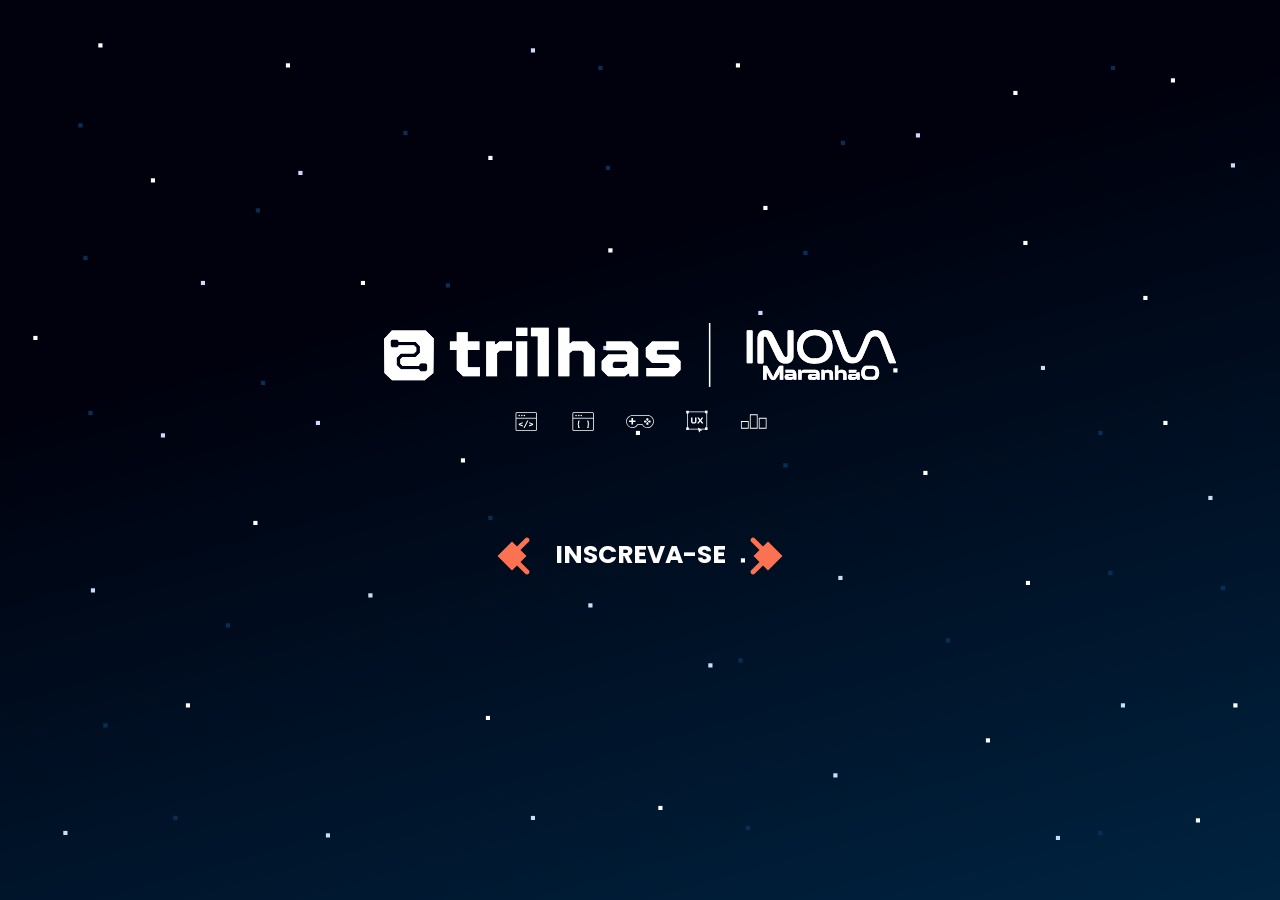
<file: Desafio Trilhas 2 - Tiago Cardoso e Laina Barros/Desafio 2 - Trilhas/Index.html>
<!DOCTYPE html>
<html lang="pt-br">
<head>
    <meta charset="UTF-8">
    <meta name="viewport" content="width=device-width, initial-scale=1.0">
    <link rel="stylesheet" type="text/css" href="index.css" />
    <link rel="icon" type="image/svg" href="Imagens/Trilhas icon.svg">
    <title>Projeto Trilhas</title>
</head>
<body>

    <section class="shalala">
        <img id="logo" src="Imagens/Logo.svg" alt="Logo do projeto trilhas junto com a inova maranhão">
        <img id="icones" src="Imagens/Illustration icons.svg" alt="Ilustração de ícones das Trilhas">
    </section>
 
    <div class="setas">
        <img class="seta-e">
        <a href="registro.html">INSCREVA-SE</a>
        <img class="seta-d">
    </div>
    
</body>

</html>
</file>
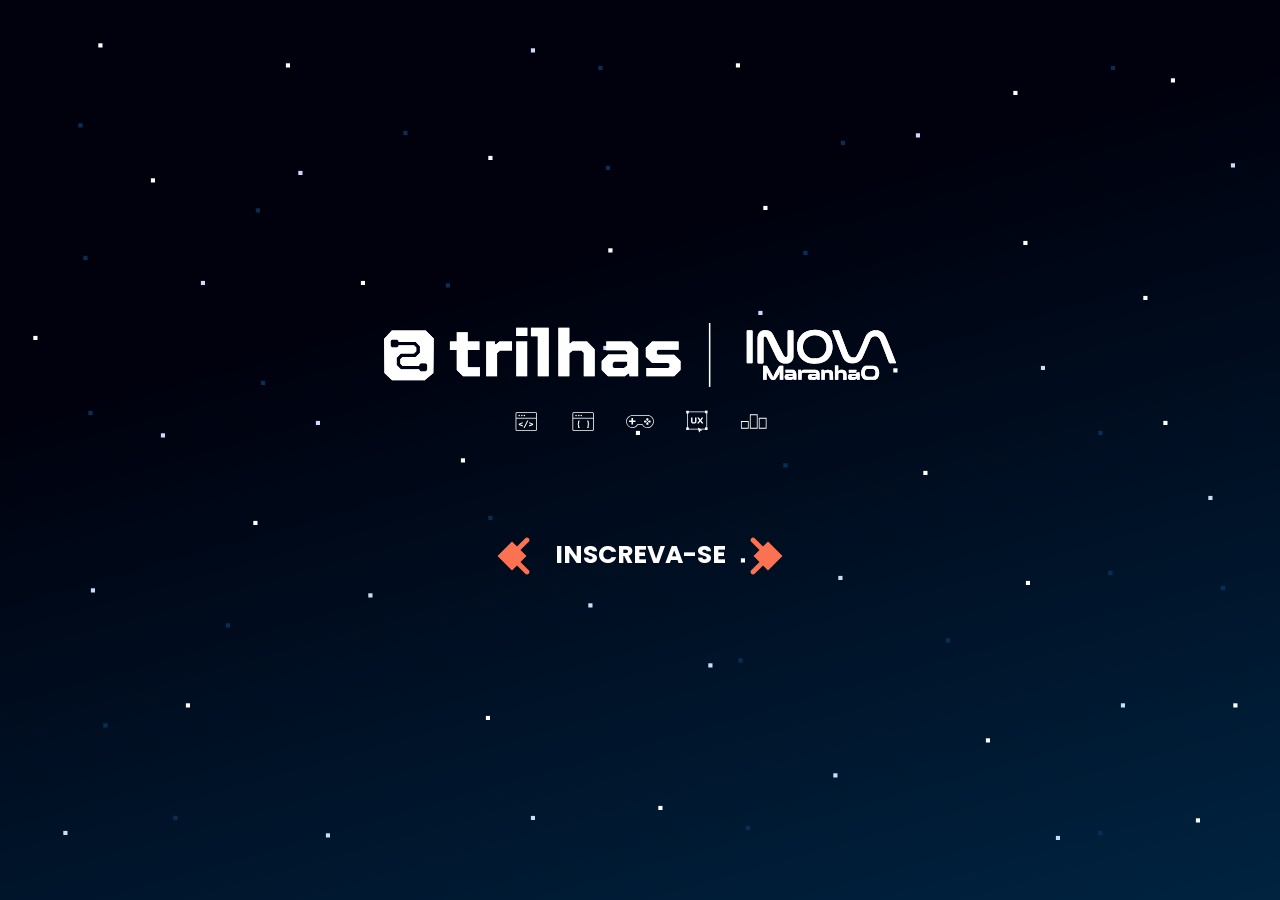
<file: Desafio Trilhas 3 - Tiago Cardoso e Laina Barros/Desafio 2 - Trilhas - Etapa 3/Index.html>
<!DOCTYPE html>
<html lang="pt-br">
<head>
    <meta charset="UTF-8">
    <meta name="viewport" content="width=device-width, initial-scale=1.0">
    <link rel="stylesheet" type="text/css" href="index.css" />
    <link rel="icon" type="image/svg" href="Imagens/Trilhas icon.svg">
    <title>Projeto Trilhas</title>
</head>
<body>

    <section class="shalala">
        <img id="logo" src="Imagens/Logo.svg" alt="Logo do projeto trilhas junto com a inova maranhão">
        <img id="icones" src="Imagens/Illustration icons.svg" alt="Ilustração de ícones das Trilhas">
    </section>
 
    <div class="setas">
        <img class="seta-e">
        <a href="login.html">INSCREVA-SE</a>
        <img class="seta-d">
    </div>
    
</body>

</html>
</file>
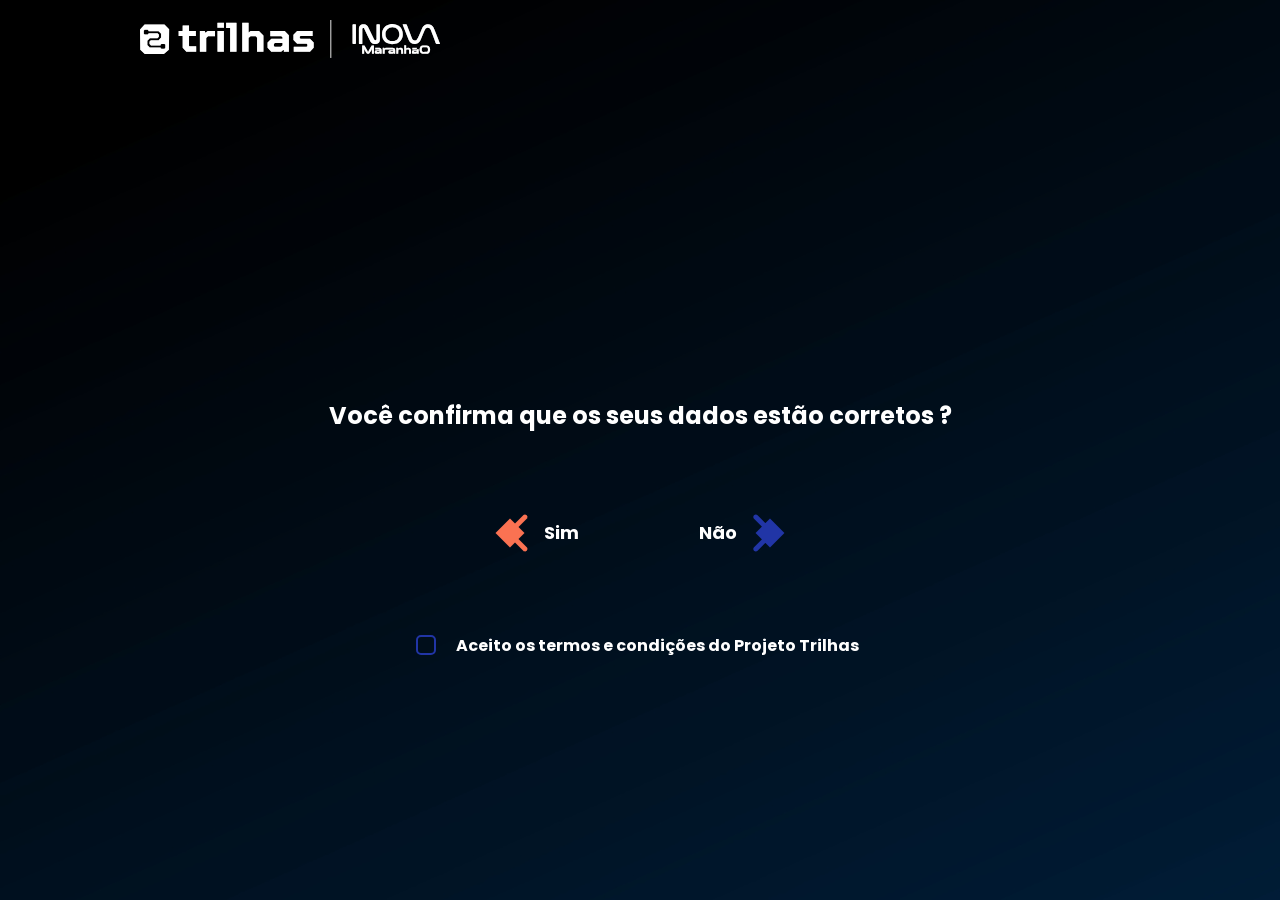
<file: Desafio Trilhas 2 - Tiago Cardoso e Laina Barros/Desafio 2 - Trilhas/confirmacao.html>
<!DOCTYPE html>
<html lang="en">
<head>
    <meta charset="UTF-8">
    <meta http-equiv="X-UA-Compatible" content="IE=edge">
    <meta name="viewport" content="width=device-width, initial-scale=1.0">
    <link rel="stylesheet" href="confirmacao.css">
    <link rel="icon" type="image/svg" href="Imagens/Trilhas icon.svg">
    <title>Confirmação</title>
</head>


<body>
    <header>
        <div class="interface">
            <section class="logo">
                <img src="Imagens/Logo.svg" alt="Logo do Trilhas azul e laranja">
            </section>
        </div>
    </header>

    <section class="conteudo">
        <div id="tittle">
            <h1>Você confirma que os seus dados estão corretos ?</h1>
        </div>

        <div class="botoes">
            <button class="botao-esquerda">
                <img src="Imagens/Flecha Esquerda.png" alt="seta para esquerda laranja">
                <a href="Final.html">Sim</a>
            </button>
            <button class="botao-direita">
                <a href="dadosespecificos.html">Não</a>
                <img src="Imagens/s-azul-direita.svg" alt="seta para direita azul">
            </button>
        </div>

        <div class="aceito">
            <label class="checkbox-label">
                <input type="checkbox">
                <span class="checkbox-custom"></span>
                Aceito os termos e condições do Projeto Trilhas
            </label>
        </div>
    </section>
  
</body>

</html>
</file>
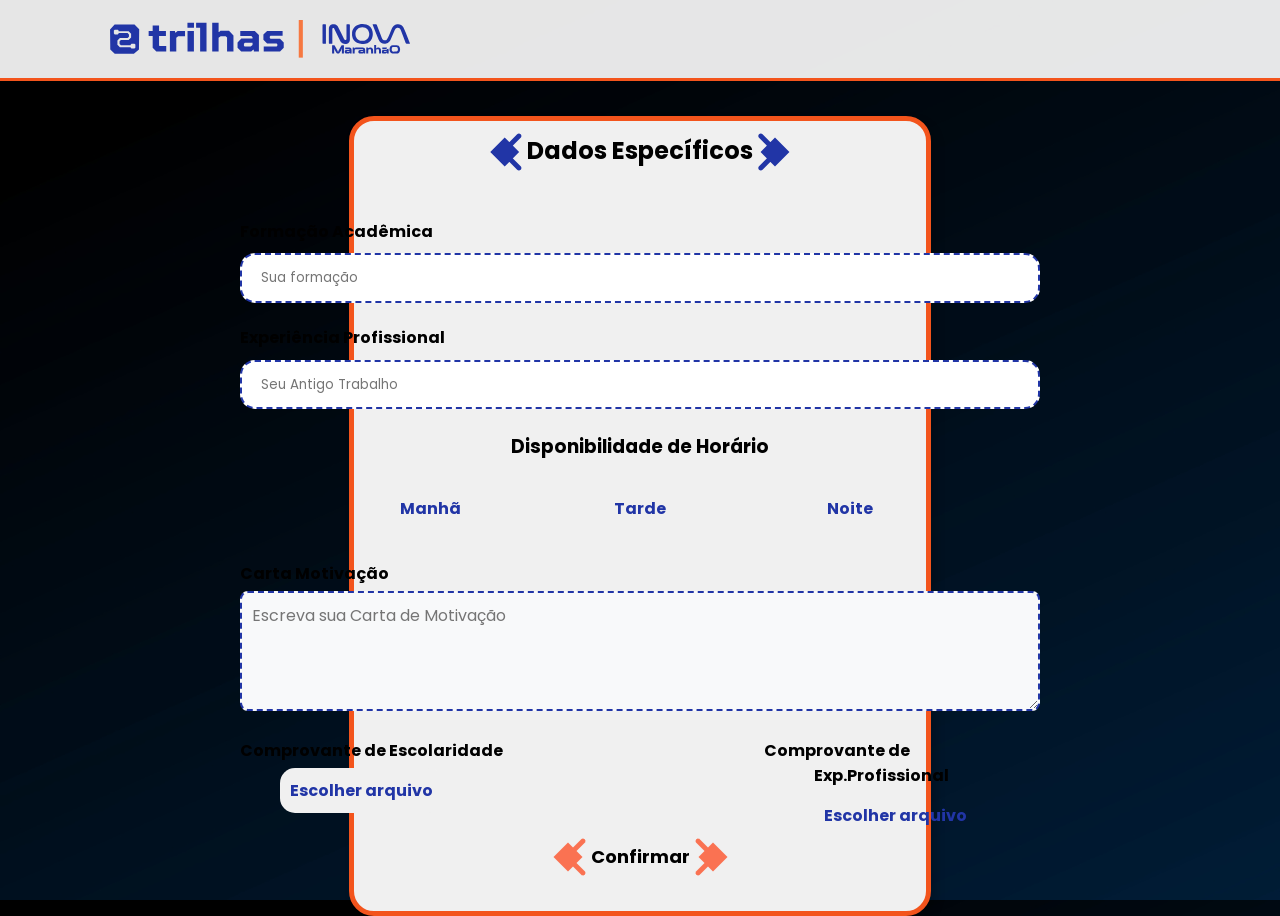
<file: Desafio Trilhas 2 - Tiago Cardoso e Laina Barros/Desafio 2 - Trilhas/dadosespecificos.html>
<!DOCTYPE html>
<html lang="pt-br">
<head>
    <meta charset="UTF-8">
    <meta name="viewport" content="width=device-width, initial-scale=1.0">
    <link rel="stylesheet" type="text/css" href="dadosespecificos.css" />
    <link rel="icon" type="image/svg" href="Imagens/Trilhas icon.svg">
    <title>Registro de Usuário - Trilhas - Dados Específicos</title>
</head>
<body>

    <header>
        <div class="interface">
            <section class="logo">
                <img src="Imagens/Logo%20-%20header.svg" alt="Logo do Trilhas azul e laranja">
            </section>
        </div>
    </header>

    <div class="container">
        <div class="form">

            <div class="form-tittle">
                <img class="s-azul-es">
                <h2>Dados Específicos</h2>
                <img class="s-azul-di">
            </div>
            

                <div class="input-group">
                    <div class="input-box-fa">
                        <label for="formacaoacademica">Formação Acadêmica</label>
                        <input id="formacaoacademica" type="text" name="formacaocademica" placeholder="Sua formação" required>
                    </div>

                    <div class="input-group-ex">
                        <label for="experienciaprofissional">Experiência Profissional</label>
                        <input id="experienciaprofissional" type="text" name="expprofissional" placeholder="Seu Antigo Trabalho" required>
                    </div>
                    

                    <div class="input-group-DH">
                        <h3>Disponibilidade de Horário</h3>
                        <div class="marques">
                            <label class="checkbox-block" for="manha">
                                <input id="manha" type="checkbox" name="disponibilidade[]" value="manha">
                                <span>Manhã</span>
                            </label>
                    
                            <label class="checkbox-block" for="tarde">
                                <input id="tarde" type="checkbox" name="disponibilidade[]" value="tarde">
                                <span>Tarde</span>
                            </label>
                    
                            <label class="checkbox-block" for="noite">
                                <input id="noite" type="checkbox" name="disponibilidade[]" value="noite">
                                <span>Noite</span>
                            </label>
                        </div>
                    </div>

                    <div class="input-group-CM">
                        <label id="CM" for="cartamotivacao">Carta Motivação</label>
                        <textarea id="cartamotivacao" type="text" name="cartamotivacao" placeholder="Escreva sua Carta de Motivação" rows="5"></textarea>
                    </div>

                <section class="uploads">
                    <div class="input-group-CE">
                        <label for="comprovantedeescolaridade">Comprovante de Escolaridade</label>
                        <label class="custom-file-upload-CE">
                            <input id="comprovantedeescolaridade" type="file" name="diploma" accept=".pdf" required>
                            Escolher arquivo
                        </label>
                    </div>
                    
                    <div class="input-group-CEP">
                        <label id="CEP" for="carteiradetrabalho">Comprovante de Exp.Profissional</label>
                        <label class="custom-file-upload-CEP">
                            <input class="carteiradetrabalho" type="file" name="emprego" accept=".pdf" required>
                            Escolher arquivo
                        </label>
                    </div>
                </section>
                    

                <div class="setas">
                    <img class="seta-e">
                    <a href="confirmacao.html">Confirmar</a>
                    <img class="seta-d">
                </div>
            </form>
        </div> 
    </div>
</body>
</html>
</file>
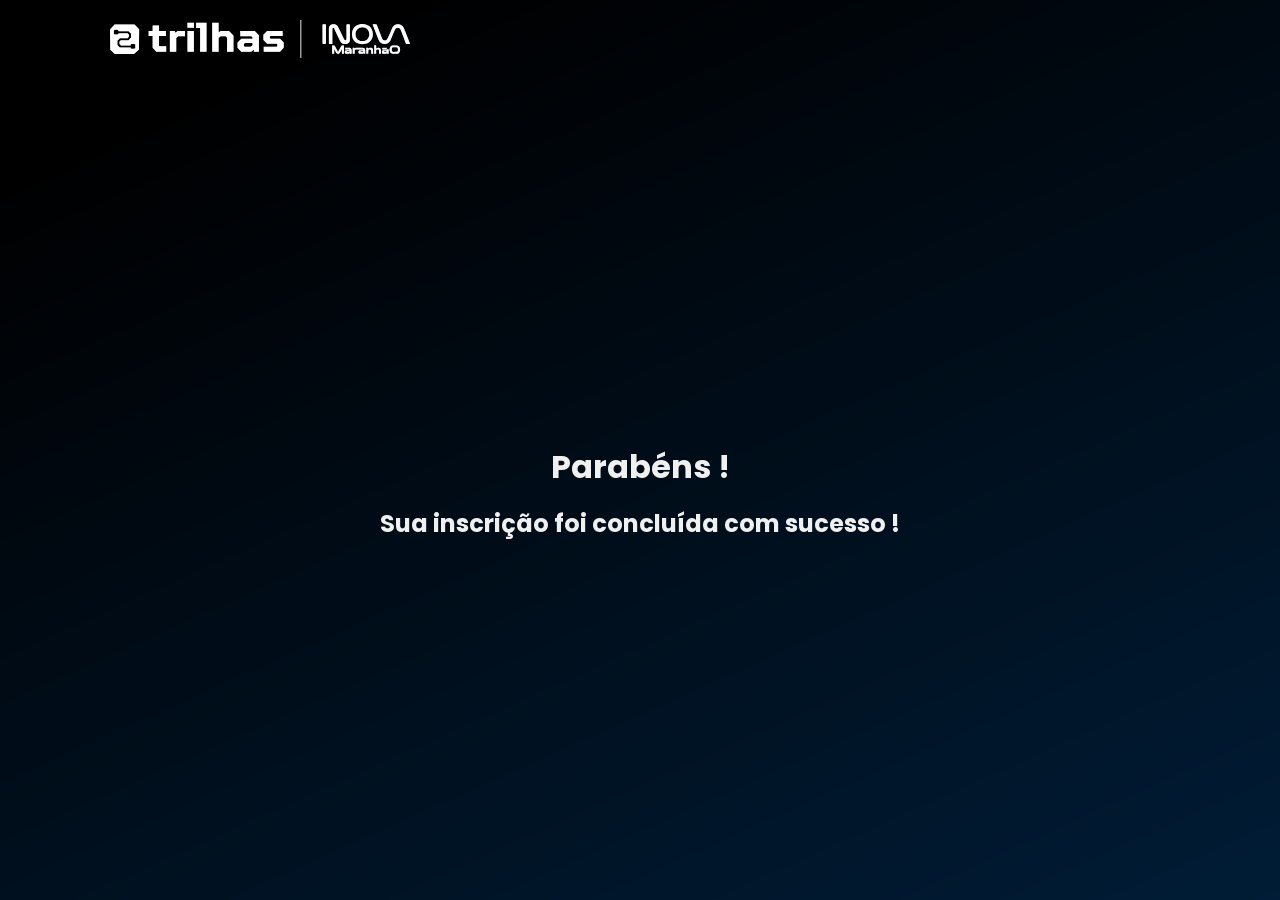
<file: Desafio Trilhas 2 - Tiago Cardoso e Laina Barros/Desafio 2 - Trilhas/final.html>
<!DOCTYPE html>
<html lang="pt-br">
<head>
    <meta charset="UTF-8">
    <meta name="viewport" content="width=device-width, initial-scale=1.0">
    <link rel="stylesheet" type="text/css" href="final.css" />
    <link rel="icon" type="image/svg" href="Imagens/Trilhas icon.svg">
    <title>Parabéns</title>
</head>

<body>
  <header>
    <div class="interface">
        <section class="logo">
            <img src="Imagens/Logo.svg" alt="Logo do Trilhas azul e laranja">
        </section>
    </div>
  </header>

  <div class="tittle">
    <h1>Parabéns !</h1>
    <h2>Sua inscrição foi concluída com sucesso !</h2>
  </div>

</body>
</html>
</file>
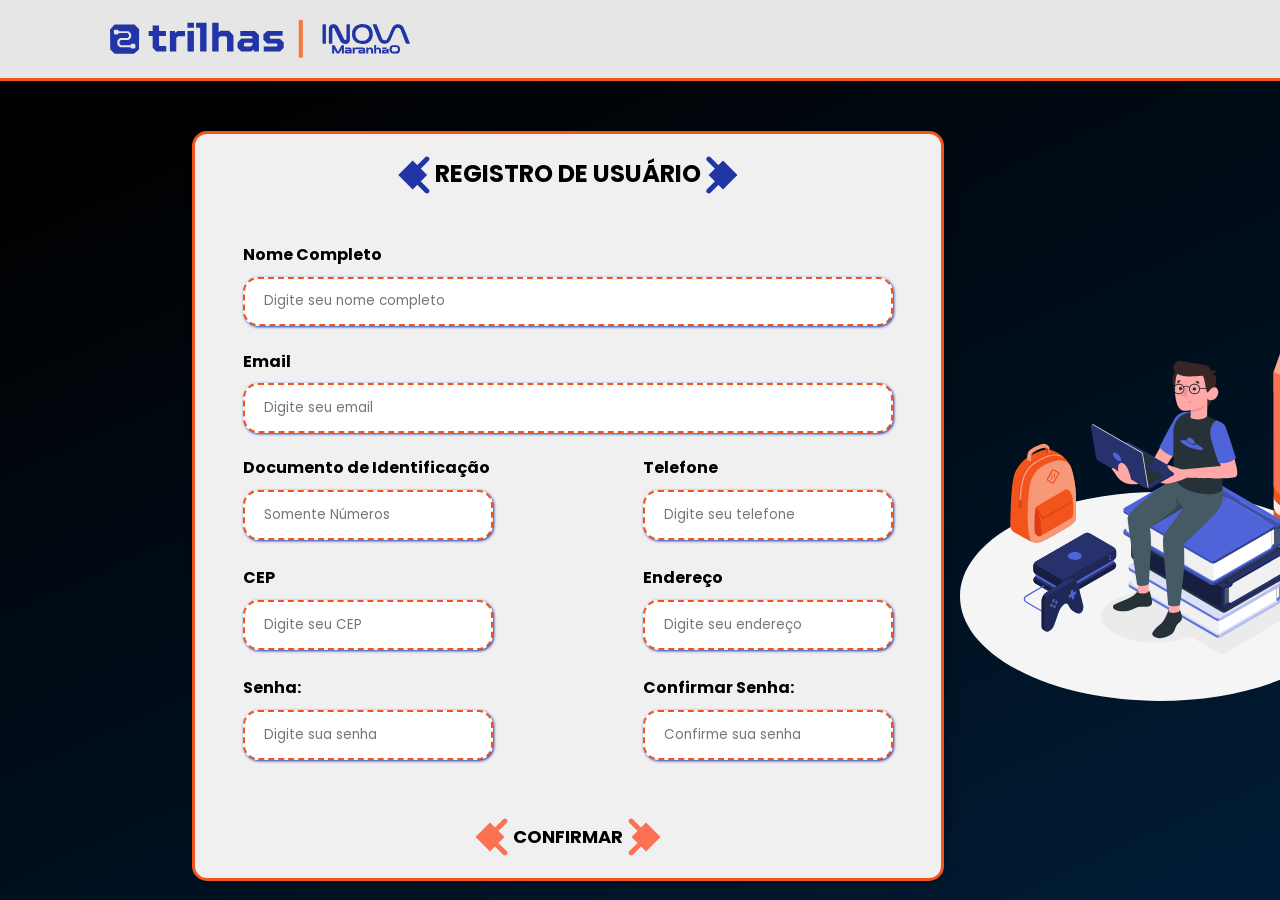
<file: Desafio Trilhas 2 - Tiago Cardoso e Laina Barros/Desafio 2 - Trilhas/registro.html>
<!DOCTYPE html>
<html lang="pt-br">

<head>
    <meta charset="UTF-8">
    <meta http-equiv="X-UA-Compatible" content="IE=edge">
    <meta name="viewport" content="width=device-width, initial-scale=1.0">
    <link rel="stylesheet" href='registro.css'>
    <link rel="icon" type="image/svg" href="Imagens/Trilhas icon.svg">
    <title>Registro Básico - Trilhas</title>
</head>



<body>
    <header>
        <div class="interface">
            <section class="logo">
                <img src="Imagens/Logo%20-%20header.svg" alt="Logo do Trilhas azul e laranja">
            </section>
        </div>
    </header>

    <div class="container">
        <div class="form-image">
            <img src="Imagens/Boneco.svg" alt="Boneco de trilha">
        </div>
        <div class="form">

            <form action="#">
                <div class="form-tittle">
                    <img class="s-azul-es">
                    <h2>REGISTRO DE USUÁRIO</h2>
                    <img class="s-azul-di">
                </div>
                
        
        <div class="input-group">

            <div class="input-box">
                <label for="nomecompleto">Nome Completo</label>
                <input id="nomecompleto" type="text" name="nomecompleto" placeholder="Digite seu nome completo" required>
            </div>
            
            <div class="input-box">
                <label for="email">Email</label>
                <input id="email" type="email" name="email" placeholder="Digite seu email" required>
            </div>

        <section class="idctt">
            <div class="input-box-sec">
                <label for="documentodeidentificacao">Documento de Identificação</label>
                <input id="documentodeidentificacao" type="number" name="documento" placeholder="Somente Números" required>
            </div>

            <div class="input-box-sec">
                <label for="telefone">Telefone</label>
                <input id="telefone" type="number" name="telefone" placeholder="Digite seu telefone" required>
            </div>
        </section>


        <section class="cidade">
            <div class="input-box-tec">
                <label for="Cep">CEP</label>
                <input id="cep" type="number" name="cep" placeholder="Digite seu CEP" required>
            </div>

            <div class="input-box-tec">
                <label for="endereco">Endereço</label>
                <input id="endereco" type="text" name="endereco" placeholder="Digite seu endereço" required>
            </div>
        </section>


        <section class="password">
            <div class="input-box-qua">
                <label for="senha">Senha:</label>
                <input id="senha" type="password" name="senha" placeholder="Digite sua senha" required>
            </div>

            <div class="input-box-qua">
                <label for="confirmar-senha">Confirmar Senha:</label>
                <input id="confirmar-senha" type="password" name="confirmar-senha" placeholder="Confirme sua senha" required>
            </div>
        </section>

        </div>

        <div class="setas">
            <img class="seta-e">
            <a href="registrodetrilha.html" aria-required="true">CONFIRMAR</a>
            <img class="seta-d">
        </div>

            </form>
        </div>
    </div>
</body>
</html>
</file>
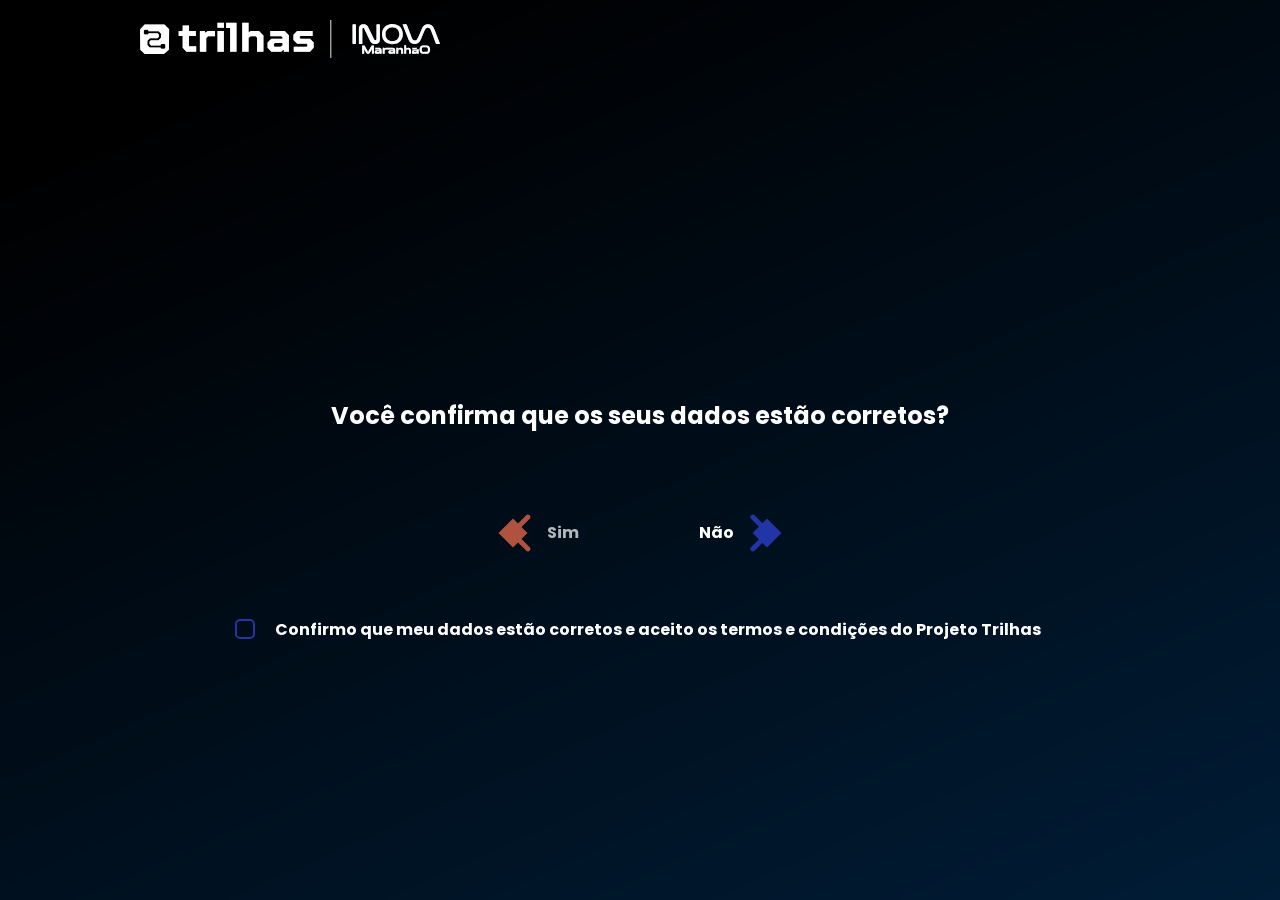
<file: Desafio Trilhas 3 - Tiago Cardoso e Laina Barros/Desafio 2 - Trilhas - Etapa 3/confirmacao.html>
<!DOCTYPE html>
<html lang="en">
<head>
    <meta charset="UTF-8">
    <meta http-equiv="X-UA-Compatible" content="IE=edge">
    <meta name="viewport" content="width=device-width, initial-scale=1.0">
    <link rel="stylesheet" href="confirmacao.css">
    <link rel="icon" type="image/svg" href="Imagens/Trilhas icon.svg">
    <title>Confirmação</title>
</head>

<body>
<header>
    <div class="interface">
        <section class="logo">
            <img src="Imagens/Logo.svg" alt="Logo do Trilhas azul e laranja">
        </section>
    </div>
</header>

<section class="conteudo">
    <div id="tittle">
        <h1>Você confirma que os seus dados estão corretos?</h1>
    </div>

    <div class="botoesALL">

        <div class="botoes">
            <button class="botao-esquerda" id="botaoSim" disabled>
                <img src="Imagens/Flecha Esquerda.png" alt="seta para esquerda laranja">
                Sim
            </button>
            <button class="botao-direita" id="botaoNao">
                Não
                <img src="Imagens/s-azul-direita.svg" alt="seta para direita azul">
            </button>
        </div>

        <div class="aceito">
            <label class="checkbox-label">
                <input type="checkbox" id="termosCheckbox">
                <span class="checkbox-custom"></span>
                Confirmo que meu dados estão corretos e aceito os termos e condições do Projeto Trilhas
            </label>
        </div>

</section>

<script src="confirmacao.js"></script>
</body>
</html>
</file>
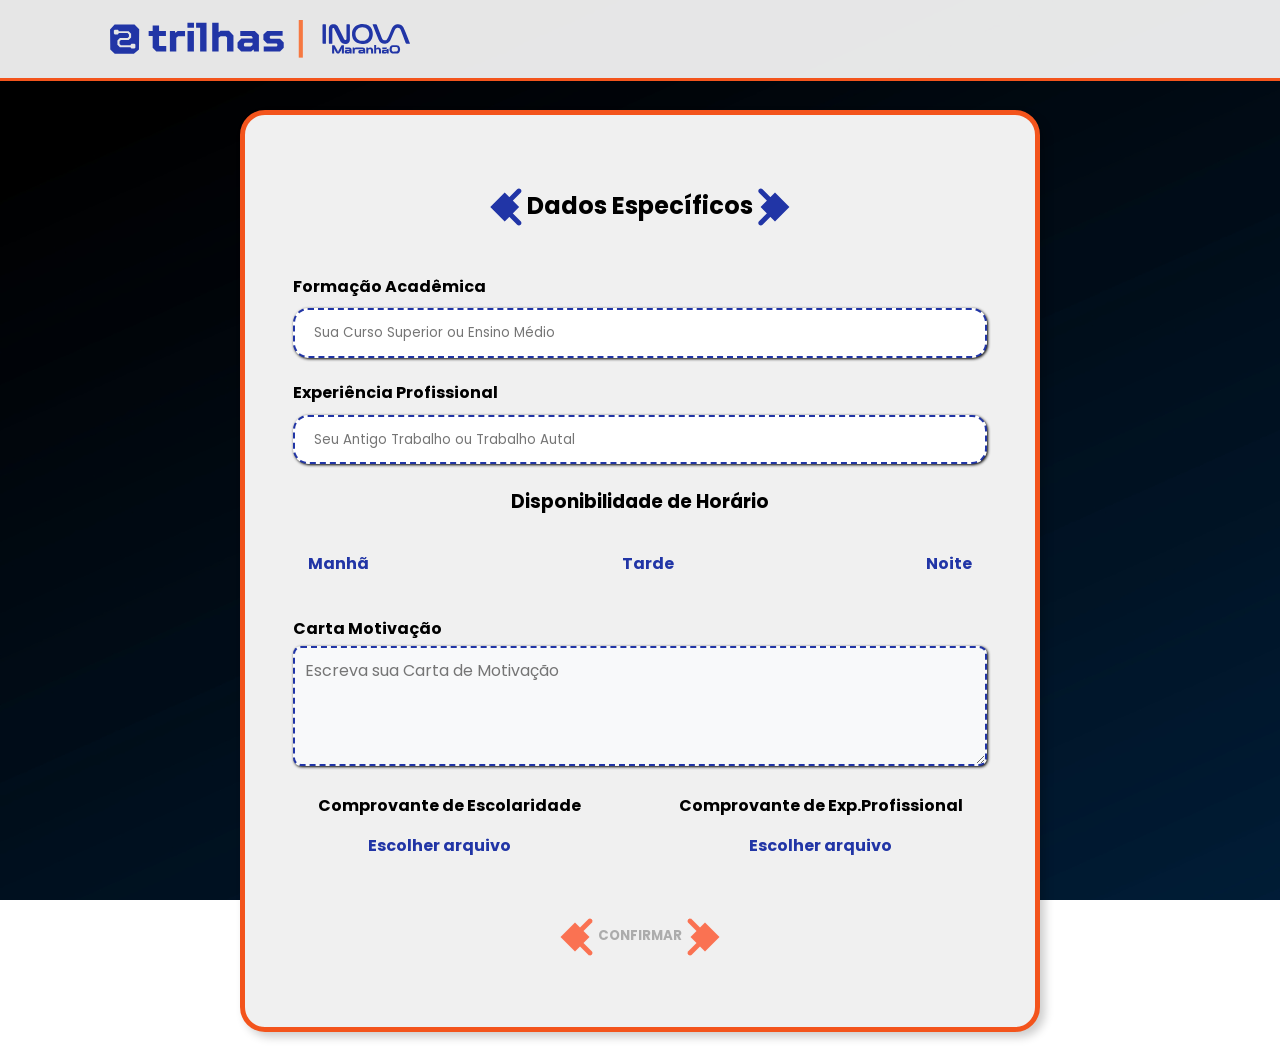
<file: Desafio Trilhas 3 - Tiago Cardoso e Laina Barros/Desafio 2 - Trilhas - Etapa 3/dadosespecificos.html>
<!DOCTYPE html>
<html lang="pt-br">
<head>
    <meta charset="UTF-8">
    <meta name="viewport" content="width=device-width, initial-scale=1.0">
    <link rel="stylesheet" type="text/css" href="dadosespecificos.css" />
    <link rel="icon" type="image/svg" href="Imagens/Trilhas icon.svg">
    <title>Registro de Usuário - Trilhas - Dados Específicos</title>
</head>
<body>

<header>
    <div class="interface">
        <section class="logo">
            <img src="Imagens/Logo%20-%20header.svg" alt="Logo do Trilhas azul e laranja">
        </section>
    </div>
</header>

<div class="container">
    <div class="form">

        <div class="form-tittle">
            <img class="s-azul-es">
            <h2>Dados Específicos</h2>
            <img class="s-azul-di">
        </div>

        <div class="input-group">
            <div class="input-box-fa">
                <label for="formacaoacademica">Formação Acadêmica</label>
                <input id="formacaoacademica" type="text" name="formacaocademica" placeholder="Sua Curso Superior ou Ensino Médio" required>
            </div>

            <div class="input-group-ex">
                <label for="experienciaprofissional">Experiência Profissional</label>
                <input id="experienciaprofissional" type="text" name="expprofissional" placeholder="Seu Antigo Trabalho ou Trabalho Autal" required>
            </div>

            <div class="input-group-DH">
                <h3>Disponibilidade de Horário</h3>
                <div class="marques">
                    <label class="checkbox-block" for="manha">
                        <input id="manha" type="checkbox" name="disponibilidade[]" value="manha">
                        <span>Manhã</span>
                    </label>

                    <label class="checkbox-block" for="tarde">
                        <input id="tarde" type="checkbox" name="disponibilidade[]" value="tarde">
                        <span>Tarde</span>
                    </label>

                    <label class="checkbox-block" for="noite">
                        <input id="noite" type="checkbox" name="disponibilidade[]" value="noite">
                        <span>Noite</span>
                    </label>
                </div>
            </div>

            <div class="input-group-CM">
                <label id="CM" for="cartamotivacao">Carta Motivação</label>
                <textarea id="cartamotivacao" type="text" name="cartamotivacao" placeholder="Escreva sua Carta de Motivação" rows="5"></textarea>
            </div>

            <section class="uploads">
                <div class="input-group-CE">
                    <label for="comprovantedeescolaridade">Comprovante de Escolaridade</label>
                    <label class="custom-file-upload-CE">
                        <input id="comprovantedeescolaridade" type="file" name="diploma" accept=".pdf" required>
                        <span id="comprovanteEscolaridade">Escolher arquivo</span>
                    </label>
                </div>

                <div class="input-group-CEP">
                    <label id="CEP" for="carteiradetrabalho">Comprovante de Exp.Profissional</label>
                    <label class="custom-file-upload-CEP">
                        <input id="carteiradetrabalho" type="file" name="emprego" accept=".pdf" required>
                        <span id="carteiraTrabalho">Escolher arquivo</span>
                    </label>
                </div>
            </section>

            <div class="setas">
                <img class="seta-e">
                <!-- Alterado para botão -->
                <button type="button" id="confirmButton" disabled onclick="redirecionarPagina()">CONFIRMAR</button>
                <img class="seta-d">
            </div>
        </div>
    </div>
</div>

<script src="dadosespecificos.js"></script>
</body>
</html>
</file>
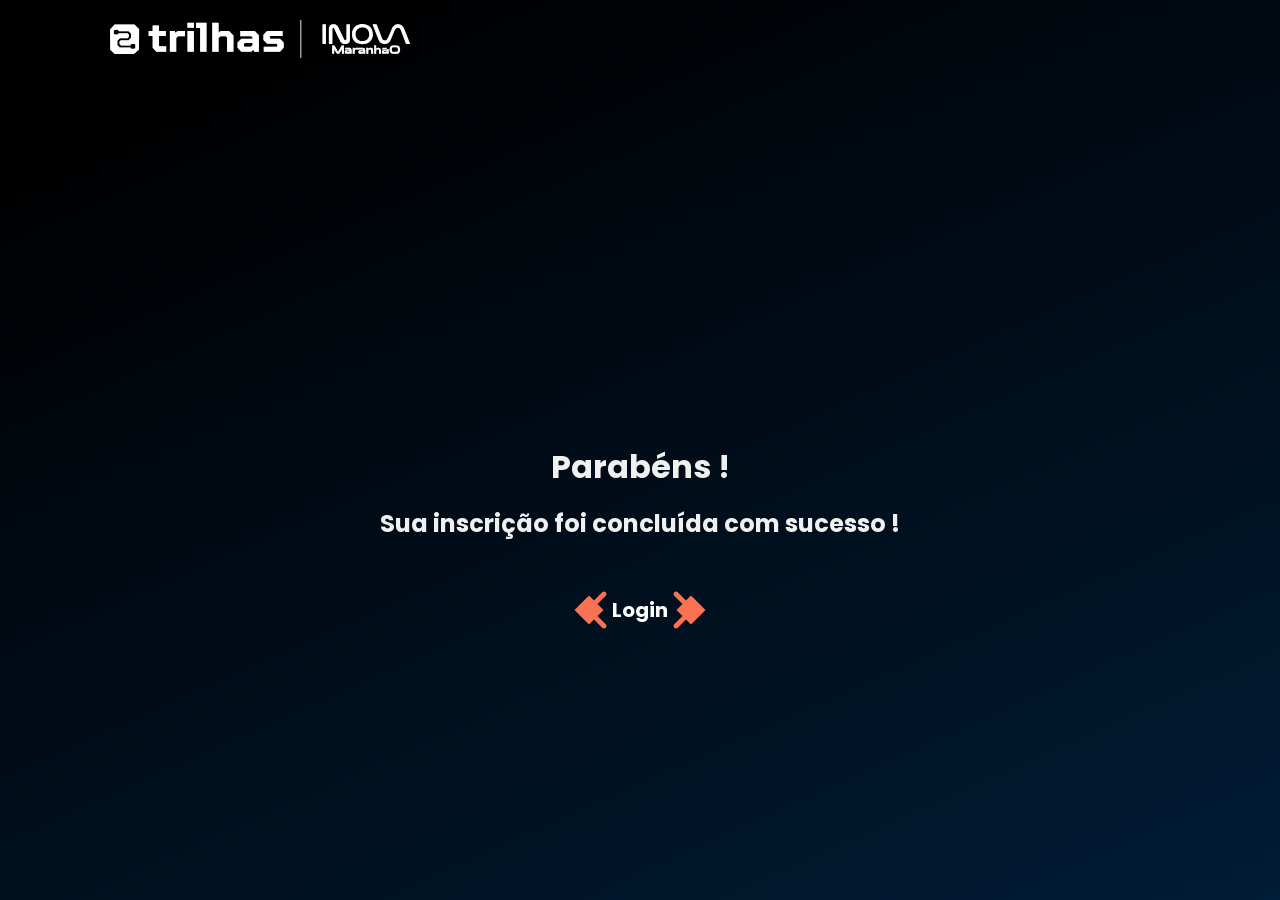
<file: Desafio Trilhas 3 - Tiago Cardoso e Laina Barros/Desafio 2 - Trilhas - Etapa 3/final.html>
<!DOCTYPE html>
<html lang="pt-br">
<head>
    <meta charset="UTF-8">
    <meta name="viewport" content="width=device-width, initial-scale=1.0">
    <link rel="stylesheet" type="text/css" href="final.css" />
    <link rel="icon" type="image/svg" href="Imagens/Trilhas icon.svg">
    <title>Parabéns</title>
</head>

<body>
    <header>
        <div class="interface">
            <section class="logo">
                <img src="Imagens/Logo.svg" alt="Logo do Trilhas azul e laranja">
            </section>
        </div>
    </header>

    <div class="tittle">
        <h1>Parabéns !</h1>
        <h2>Sua inscrição foi concluída com sucesso !</h2>
    </div>

    <div class="setas">
        <img class="seta-e">
        <a href="login.html">Login</a>
        <img class="seta-d">
    </div>

</body>
</html>
</file>
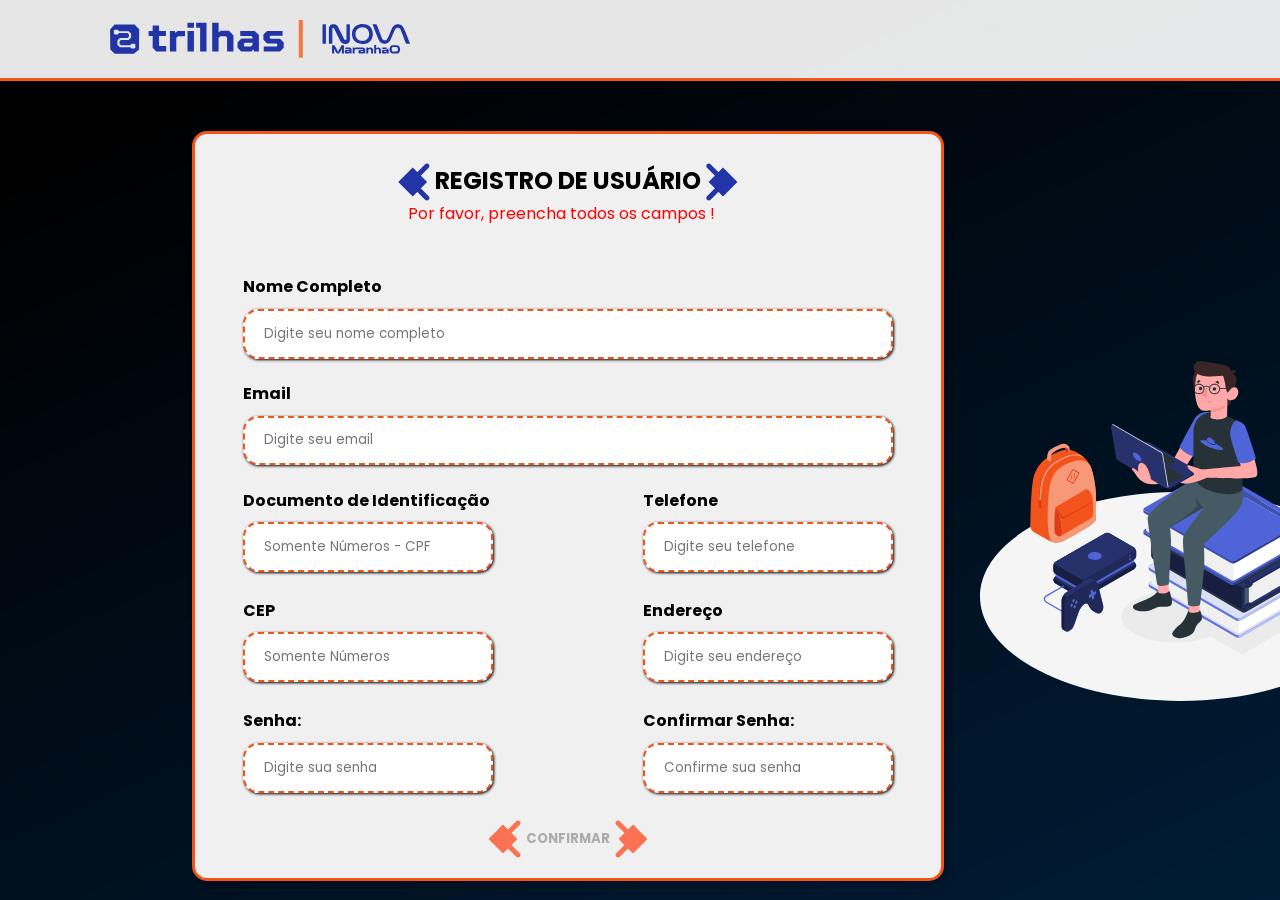
<file: Desafio Trilhas 3 - Tiago Cardoso e Laina Barros/Desafio 2 - Trilhas - Etapa 3/registro.html>
<!DOCTYPE html>
<html lang="pt-br">

<head>
    <meta charset="UTF-8">
    <meta http-equiv="X-UA-Compatible" content="IE=edge">
    <meta name="viewport" content="width=device-width, initial-scale=1.0">
    <link rel="stylesheet" href="registro.css">
    <link rel="icon" type="image/svg" href="Imagens/Trilhas icon.svg">
    <title>Registro Básico - Trilhas</title>
</head>

<body>
<header>
    <div class="interface">
        <section class="logo">
            <img src="Imagens/Logo%20-%20header.svg" alt="Logo do Trilhas azul e laranja">
        </section>
    </div>
</header>

<div class="container">
    <div class="form-image">
        <img src="Imagens/Boneco.svg" alt="Boneco de trilha">
    </div>
    <div class="form">
        <form id="registroForm">

            <div class="form-tittle">
                <img class="s-azul-es">
                <h2>REGISTRO DE USUÁRIO</h2>
                <img class="s-azul-di">
            </div>

            <div id="formError" style="color: red; display: none; margin-top: 10px;">
                Por favor, preencha todos os campos !
            </div>

            <div class="input-group">
                <div class="input-box">
                    <label for="nomecompleto">Nome Completo</label>
                    <input id="nomecompleto" type="text" name="nomecompleto" placeholder="Digite seu nome completo" required>
                    <small id="nomeError" style="color: red; display: none;">O nome não pode conter números!</small>
                </div>

                <div class="input-box">
                    <label for="email">Email</label>
                    <input id="email" type="email" name="email" placeholder="Digite seu email" required>
                    <small id="emailError" style="color: red; display: none;">Por favor, insira um email válido!</small>

                </div>

                <section class="idctt">
                    <div class="input-box-sec">
                        <label for="documentodeidentificacao">Documento de Identificação</label>
                        <input id="documentodeidentificacao" type="number" name="documento" placeholder="Somente Números - CPF" required>
                    </div>

                    <div class="input-box-sec">
                        <label for="telefone">Telefone</label>
                        <input id="telefone" type="number" name="telefone" placeholder="Digite seu telefone" required>
                    </div>
                </section>

                <section class="cidade">
                    <div class="input-box-tec">
                        <label for="Cep">CEP</label>
                        <input id="cep" type="number" name="cep" placeholder="Somente Números" required>
                    </div>

                    <div class="input-box-tec">
                        <label for="endereco">Endereço</label>
                        <input id="endereco" type="text" name="endereco" placeholder="Digite seu endereço" required>
                    </div>
                </section>

                <section class="password">
                    <div class="input-box-qua">
                        <label for="senha">Senha:</label>
                        <input id="senha" type="password" name="senha" placeholder="Digite sua senha" required>
                    </div>

                    <div class="input-box-qua">
                        <label for="confirmar-senha">Confirmar Senha:</label>
                        <input id="confirmar-senha" type="password" name="confirmar-senha" placeholder="Confirme sua senha" required>
                    </div>
                </section>
            </div>

            <div class="setas">
                <img class="seta-e">
                <button type="button" id="confirmButton" disabled onclick="redirecionarPagina()">CONFIRMAR</button>
                <img class="seta-d">
            </div>

        </form>
    </div>
</div>

<script src="registro.js"></script>
</body>

</html>
</file>
<file: Desafio Trilhas 2 - Tiago Cardoso e Laina Barros/Desafio 2 - Trilhas/index.css>
@import url('https://fonts.googleapis.com/css2?family=Poppins:ital,wght@0,100;0,200;0,300;0,400;0,500;0,600;0,700;0,800;0,900;1,100;1,200;1,300;1,400;1,500;1,600;1,700;1,800;1,900&display=swap');

* { 
    margin: 0;
    text-decoration: none;
    padding: 0;
    box-sizing: border-box;
}

body {
	background: lightgray;
    background-image: url('Imagens/Ce.svg');
	background-position: 100%;
	background-size: cover;
	background-repeat: no-repeat;

    display: flex;
    flex-direction: column;
    justify-content: center;
    align-items: center;
    gap: 100px;
    height: 100vh;
    text-align: center;
}

#logo{
    width: 40vw;
    height: auto;
}

.shalala{
    display: flex;
    flex-direction: column;
    align-items: center;
    gap: 20px;
}

#icones{
    width: 20vw;
    height: auto; 
}


a{
    font-family: 'Poppins', sans-serif;
    font-style: normal;
    font-weight: 700;
    width: 200px;
    height: 41px;
    flex-shrink: 0;
    font-size: 25px;
    cursor: pointer;
    color: #FFF;
    background-color: transparent;
    border: none;
}

:root {
    --seta-e: url('Imagens/Flecha Esquerda.png');
    --seta-d: url('Imagens/Flecha Direita.png');
}

.seta-e {
    content: var(--seta-e);
}
.seta-d {
    content: var(--seta-d);
}

.setas{
    display: flex;
    justify-content: center;
    align-items: center;
    gap: 10px;
    align-content: center;    
}
</file>
<file: Desafio Trilhas 3 - Tiago Cardoso e Laina Barros/Desafio 2 - Trilhas - Etapa 3/index.css>
@import url('https://fonts.googleapis.com/css2?family=Poppins:ital,wght@0,100;0,200;0,300;0,400;0,500;0,600;0,700;0,800;0,900;1,100;1,200;1,300;1,400;1,500;1,600;1,700;1,800;1,900&display=swap');

* {
    margin: 0;
    text-decoration: none;
    padding: 0;
    box-sizing: border-box;
}

body {
    background: lightgray;
    background-image: url('Imagens/Ce.svg');
    background-position: 100%;
    background-size: cover;
    background-repeat: no-repeat;

    display: flex;
    flex-direction: column;
    justify-content: center;
    align-items: center;
    gap: 100px;
    height: 100vh;
    text-align: center;
}

#logo{
    width: 40vw;
    height: auto;
}

.shalala{
    display: flex;
    flex-direction: column;
    align-items: center;
    gap: 20px;
}

#icones{
    width: 20vw;
    height: auto;
}

a{
    font-family: 'Poppins', sans-serif;
    font-style: normal;
    font-weight: 700;
    width: 200px;
    height: 41px;
    flex-shrink: 0;
    font-size: 25px;
    cursor: pointer;
    color: #FFF;
    background-color: transparent;
    border: none;
}

:root {
    --seta-e: url('Imagens/Flecha Esquerda.png');
    --seta-d: url('Imagens/Flecha Direita.png');
}

.seta-e {
    content: var(--seta-e);
}
.seta-d {
    content: var(--seta-d);
}

.setas{
    display: flex;
    justify-content: center;
    align-items: center;
    gap: 10px;
    align-content: center;
}

/* Ajustes de responsividade */
@media (max-width: 768px) {
    #logo {
        width: 60vw;
    }

    #icones {
        width: 40vw;
    }

    a {
        font-size: 20px;
        width: 180px;
        height: 36px;
    }

    .setas {
        gap: 15px;
    }
}

@media (max-width: 480px) {
    #logo {
        width: 80vw;
    }

    #icones {
        width: 60vw;
    }

    a {
        font-size: 18px;
        width: 160px;
        height: 32px;
    }

    .setas {
        gap: 20px;
    }
}
</file>
<file: Desafio Trilhas 2 - Tiago Cardoso e Laina Barros/Desafio 2 - Trilhas/confirmacao.css>
@import url('https://fonts.googleapis.com/css2?family=Poppins:wght@100;200;300;400;500;600;700;800;900&display=swap');

* {
    padding: 0;
    margin: 0;
    box-sizing: border-box;
    font-family: 'Poppins', sans-serif;
}

body {
    width: 100%;
    height: 100vh;
    display: flex;
    flex-direction: column;
    align-items: center;
    background-image: url('Imagens/BackGround.svg');
    background-size: cover;
    background-position: center;
}

header {
    width: 100%;
    display: flex;
    justify-content: space-between;
    align-items: center;
    padding: 20px;
}

.interface {
    display: flex;
    flex-direction: column;
    align-items: center;
    gap: 1rem;
}

.logo {
    display: flex;
    justify-content: center;
    align-items: center;
    gap: 5px;
}

.logo img{
    width: 300px;
    margin-left: 120px;
}

.conteudo{
    display: flex;
    flex-direction: column;
    align-items: center;
    gap: 1rem;
    margin-top: 320px;
    color: white;
    font-family: 'Poppins';
    font-weight: bold;
}

.botoes{
    display: flex;
    flex-direction: row;
    align-items: center;
    gap: 5rem;
    margin-top: 55px;
    margin-bottom: 55px;
}

.botao-esquerda{
    display: flex;
    flex-direction: row;
    align-items: center;
    gap: 1rem;
}

.botao-direita{
    display: flex;
    flex-direction: row;
    align-items: center;
    gap: 1rem;
}

button {
    position: relative;
    font-size: 16px;
    padding: 10px 20px;
    border: none;
    border-radius: 5px;
    cursor: pointer;
    overflow: hidden;
    color: white;
    transition: background 0.3s;
}

/* Botão com animação para a direita */
.botao-direita {
    background-color: transparent;
}

.botao-direita::after {
    content: "";
    position: absolute;
    width: 100%;
    height: 100%;
    top: 0;
    left: -100%;
    background: transparent;
    transition: left 0.4s;
}

.botao-direita:hover::after {
    left: 100%;
}

/* Botão com animação para a esquerda */
/*Ideia descartada*/
.botao-esquerda {
    background-color: transparent;
}

.botao-esquerda::after {
    content: "";
    position: absolute;
    width: 100%;
    height: 100%;
    top: 0;
    right: -100%;
    background: transparent;
    transition: right 0.4s;
}

.botao-esquerda:hover::after {
    right: 100%;
}

.aceito{
    display: flex;
    flex-direction: row;
    align-items: center;
    gap: 1rem;
}

a{
    font-weight: 700;
    font-style: normal;
    font-size: 18px;
    cursor: pointer;
    color: white;
    background-color: transparent;
    border: none;
    text-decoration: none;
}

/* Esconde a checkbox padrão */
input[type="checkbox"] {
    display: none;
}

/* Estiliza o contêiner da checkbox */
.checkbox-label {
    display: flex;
    align-items: center;
    cursor: pointer;
    font-size: 16px;
    margin-right: 5px;
    gap: 20px;
}

/* Cria um quadrado estilizado para substituir a checkbox */
.checkbox-custom {
    width: 20px;
    height: 20px;
    border: 2px solid #2135A6;
    border-radius: 5px;
    display: flex;
    align-items: center;
    justify-content: center;
    transition: background 0.3s, border-color 0.3s;
}

/* Ícone de check (inicialmente invisível) */
.checkbox-custom::after {
    content: "✔";
    font-size: 14px;
    color: white;
    display: none;
}

/* Aplica estilos quando a checkbox está marcada */
input[type="checkbox"]:checked + .checkbox-custom {
    background-color: #F3541C;
    border-color: #F3541C;
}

/* Exibe o ícone de check quando marcada */
input[type="checkbox"]:checked + .checkbox-custom::after {
    display: block;
}

/* Efeito ao passar o mouse */
.checkbox-label:hover .checkbox-custom {
    border-color: #F3541C;
}
</file>
<file: Desafio Trilhas 2 - Tiago Cardoso e Laina Barros/Desafio 2 - Trilhas/dadosespecificos.css>
@import url('https://fonts.googleapis.com/css2?family=Poppins:wght@100;200;300;400;500;600;700;800;900&display=swap');

* {
    padding: 0;
    margin: 0;
    box-sizing: border-box;
    font-family: 'Poppins', sans-serif;
}

.form-tittle{
    display: flex;
    justify-content: center;
    align-items: flex-start;
    margin-top: 25px;
    gap: 5px;
    align-content: center;
}

body {
    width: 100%;
    height: 100vh;
    display: flex;
    flex-direction: column;
    align-items: center;
    background-image: url('Imagens/BackGround.svg');
    background-size: cover;
    background-position: center;
}

header {
    width: 100%;
    display: flex;
    justify-content: space-between;
    align-items: center;
    padding: 20px;
    background-color: rgba(255, 255, 255, 0.9);
    border-bottom: 3px solid #F3541C;
}

.interface {
    display: flex;
    flex-direction: column;
    align-items: center;
    gap: 1rem;
}

.logo {
    display: flex;
    justify-content: center;
    align-items: center;
    gap: 5px;
}

.logo img{
    width: 300px;
    margin-left: 90px;
}

.container {
    margin-top: 60px;
    width: 70%;
    height: 750px;
    display: flex;
    justify-content: center;
    align-items: center;
    flex-direction: row;
}

.form {
    width: 65%;
    height: 800px;
    display: flex;
    flex-direction: column;
    justify-content: center;
    align-items: center;
    background-color: #f0f0f0;
    box-shadow: 5px 5px 10px rgba(0, 0, 0, 0.2);
    padding: 3rem;
    border: 5px solid #F3541C;
    border-radius: 25px;
}

.form-header{
    display: flex;
    justify-content: center;
    align-items: flex-start;
    gap: 5px;
    align-content: center;
}

.input-group{
    margin-top: 3rem;
    margin-bottom: 3rem;
}

.input-box-fa{
    font-weight: bold;
    display: flex;
    align-items: flex-start;
    gap: 0px;
    justify-content: flex-start;
    flex-direction: column;
    margin-bottom: 0.8rem;
}
    
.input-box-fa input{
    margin: 0.6rem 0;
    width: 800px;
    padding: 0.8rem 1.2rem;
    border: 2px solid #2135A6;
    border-radius: 15px;
    border-style: dashed;
}

.input-group-ex{
    font-weight: bold;
    display: flex;
    align-items: flex-start;
    gap: 0px;
    justify-content: flex-start;
    flex-direction: column;
    margin-bottom: 0.8rem;
}

.input-group-ex input{
    margin: 0.6rem 0;
    width: 800px;
    padding: 0.8rem 1.2rem;
    border: 2px solid #2135A6;
    border-radius: 15px;
    border-style: dashed;
}

.input-group-DH{
    font-weight: bold;
    display: flex;
    align-items: center;
    gap: 0px;
    justify-content: center;
    flex-direction: column;
    margin-bottom: 0.8rem;
}

.marques{
    display: flex;
    justify-content: center;
    align-items: center;
    gap: 80px;
    margin-top: 20px;
    margin-bottom: 10px;
    color: #2135A6;
}

.checkbox-block {
    display: inline-block;
    width: 120px; 
    padding: 10px;
    margin: 5px;
    text-align: center;
    cursor: pointer;
    font-weight: bold;
    background-color: #f0f0f0;
    transition: background-color 0.3s, border-color 0.3s;
}

.checkbox-block input {
    display: none;
}

.checkbox-block span {
    display: block;
}

.checkbox-block:hover {
    border-color: #F3541C;
}

.checkbox-block input:checked + span {
    color: #F3541C;
}

.input-group-CM{
    margin-top: 15px;
}

.input-group-CM label{
    font-weight: bold;
    display: block;
    margin-bottom: 5px;
}

textarea{
    width: 100%;
    height: 120px;
    padding: 10px;
    border: 2px solid #2135A6;
    border-style: dashed;
    border-radius: 8px;
    font-size: 16px;
    background-color: #f8f9fa;
}

textarea{
    outline: none;
}

.uploads{
    display: flex;
    flex-direction: row;
    font-size: 16px;
    font-weight: bold;
    margin-top: 20px;
    gap: 55px;
}

input[type="file"] {
    display: block;
    font-size: 16px;
    margin-top: 5px;
    padding: 8px;
    border: 1px solid #2135A6;
    border-style: dashed;
    border-radius: 8px;
    background-color: #f8f9fa;
    cursor: pointer;
    display: none;
}

input[type="file"]:hover {
    border-color: #2135A6;
    background-color: transparent;
}

.custom-file-upload-CE {
    display: inline-block;
    padding: 10px;
    font-size: 16px;
    color: #2135A6;
    background-color: #f0f0f0;
    border-color: #2135A6;
    border-radius: 15px;
    cursor: pointer;
    transition: 0.3s;
    margin-left: 40px;
    margin-top: 5px;
}

.custom-file-upload-CE:hover {
    color: #F3541C;
}

.input-group-CEP{
    margin-left: 255px;
}

.custom-file-upload-CEP{
    display: inline-block;
    padding: 10px;
    font-size: 16px;
    color: #2135A6;
    background-color: transparent;
    border-color: #2135A6;
    border-radius: 15px;
    cursor: pointer;
    transition: 0.3s;
    margin-top: 5px;
}

#CEP{
    margin-left: -50px;
}

.carteiradetrabalho{
    display: flex;
    flex-direction: row;
    font-size: 16px;
    font-weight: bold;
    margin-top: 20px;
    gap: 5px;
}

.custom-file-upload-CEP:hover {
    color: #F3541C;
}

:root {
    --seta-e: url('Imagens/Flecha Esquerda.png');
    --seta-d: url('Imagens/Flecha Direita.png');
}

.seta-e {
    content: var(--seta-e);
}
.seta-d {
    content: var(--seta-d);
}

.setas{
    display: flex;
    justify-content: center;
    align-items: center;
    gap: 5px;
    align-content: center;
}

a{
    font-weight: 700;
    font-style: normal;
    font-size: 18px;
    cursor: pointer;
    color: black;
    background-color: transparent;
    border: none;
    text-decoration: none;
}

:root {
    --s-azul-es: url('Imagens/s-azul-es.svg');
    --s-azul-di: url('Imagens/s-azul-direita.svg');
}

.s-azul-di{
    content: var(--s-azul-di);
}

.s-azul-es{
    content: var(--s-azul-es);
}
</file>
<file: Desafio Trilhas 2 - Tiago Cardoso e Laina Barros/Desafio 2 - Trilhas/final.css>
@import url('https://fonts.googleapis.com/css2?family=Poppins:wght@100;200;300;400;500;600;700;800;900&display=swap');

* {
    padding: 0;
    margin: 0;
    box-sizing: border-box;
    font-family: 'Poppins';
}

body {
    width: 100%;
    height: 100vh;
    display: flex;
    flex-direction: column;
    align-items: center;
    background-image: url('Imagens/BackGround.svg');
    background-size: cover;
    background-position: center;
}

header {
    width: 100%;
    display: flex;
    justify-content: space-between;
    align-items: center;
    padding: 20px;
}

.interface {
    display: flex;
    flex-direction: column;
    align-items: center;
    gap: 1rem;
}

.logo {
    display: flex;
    justify-content: center;
    align-items: center;
    gap: 5px;
}

.logo img{
    width: 300px;
    margin-left: 90px;
}

.tittle{
    display: flex;
    justify-items: center;
    align-items: center;
    color: #f0f0f0;
    flex-direction: column;
    gap: 15px;

    margin-top: 365px;
}
</file>
<file: Desafio Trilhas 2 - Tiago Cardoso e Laina Barros/Desafio 2 - Trilhas/registro.css>
@import url('https://fonts.googleapis.com/css2?family=Poppins:wght@100;200;300;400;500;600;700;800;900&display=swap');

* {
    padding: 0;
    margin: 0;
    box-sizing: border-box;
    font-family: 'Poppins', sans-serif;
}

body {
    width: 100%;
    height: 100vh;
    display: flex;
    flex-direction: column;
    align-items: center;
    background-image: url('Imagens/BackGround.svg');
    background-size: cover;
    background-position: center;
}

header {
    width: 100%;
    display: flex;
    justify-content: space-between;
    align-items: center;
    padding: 20px;
    background-color: rgba(255, 255, 255, 0.9);
    border-bottom: 3px solid #F3541C;
}

.interface {
    display: flex;
    flex-direction: column;
    align-items: center;
    gap: 1rem;
}

.logo {
    display: flex;
    justify-content: center;
    align-items: center;
    gap: 5px;
}

.logo img{
    width: 300px;
    margin-left: 90px;
}

.container {
    margin-top: 50px;
    width: 70%;
    height: 750px;
    display: flex;
    justify-content: space-between;
    align-items: center;
    flex-direction: row;
}

.form {
    width: 820px;
    height: 750px;
    display: flex;
    flex-direction: column;
    justify-content: center;
    align-items: center;
    background-color: #f0f0f0;
    box-shadow: 5px 5px 10px rgba(0, 0, 0, 0.2);
    padding: 3rem;
    border: 3px solid #F3541C;
    border-radius: 15px;
    order: 1; /
}

.form-image {
    display: flex;
    width: 50%;
    justify-content: center;
    align-items: center;
    padding: 1rem;
    order: 2; /* Mantém a imagem à direita */
}

.form-image img {
    width: 25rem;
}

.form-tittle{
    display: flex;
    justify-content: center;
    align-items: flex-start;
    gap: 5px;
    align-content: center;
}

a{
    font-weight: 700;
    font-style: normal;
    font-size: 18px;
    cursor: pointer;
    color: black;
    background-color: transparent;
    border: none;
    text-decoration: none;
}

.input-group{
    margin-top: 3rem;
    margin-bottom: 3rem;
}

#telefone{
    display: flex;
    align-items: center;
    flex-direction: row;
}

.idctt{
    display: flex;
    font-weight: bold;
    justify-content: space-between;
    align-items: center;
    flex-direction: row;
    margin-bottom: 1rem;
    gap: 30px;
}

.input-box-sec input{
    width: 250px;
    height: 50px;
    margin: 0.6rem 0;
    padding: 0.8rem 1.2rem;
    border: 2px solid #F3541C;
    border-radius: 15px;
    box-shadow: 1px 1px 3px #2034A6;
    border-style: dashed;
}

.cidade{
    display: flex;
    font-weight: bold;
    justify-content: space-between;
    align-items: center;
    flex-direction: row;
    margin-bottom: 1rem;
    gap: 10px;
}

.input-box-tec input{
    width: 250px;
    height: 50px;
    margin: 0.6rem 0;
    padding: 0.8rem 1.2rem;
    border: 2px solid #F3541C;
    border-radius: 15px;
    box-shadow: 1px 1px 3px #2034A6;
    border-style: dashed;
}

#cep{
    display: flex;
    align-items: center;
    flex-direction: row;
}

#endereco{
    display: flex;
    align-items: center;
    flex-direction: row;
}

.password{
    font-weight: bold;
    display: flex;
    justify-content: space-between;
    flex-direction: row;
    margin-bottom: 1rem;
    gap: 10px;
}

#senha{
    display: flex;
    align-items: center;
    flex-direction: row;
}

#confirmar-senha{
    display: flex;
    align-items: center;
    flex-direction: row;
}

.input-box-qua input{
    width: 250px;
    height: 50px;
    margin: 0.6rem 0;
    padding: 0.8rem 1.2rem;
    border: 2px solid #F3541C;
    border-radius: 15px;
    box-shadow: 1px 1px 3px #2034A6;
    border-style: dashed;
}

.input-box{
    font-weight: bold;
    display: flex;
    align-items: flex-start;
    gap: 0px;
    justify-content: flex-start;
    flex-direction: column;
    margin-bottom: 0.8rem;
}

.input-box input{
    margin: 0.6rem 0;
    width: 650px;
    padding: 0.8rem 1.2rem;
    border: 2px solid #F3541C;
    border-radius: 15px;
    box-shadow: 1px 1px 3px #2034A6;
    border-style: dashed;
}

:root {
    --seta-e: url('Imagens/Flecha Esquerda.png');
    --seta-d: url('Imagens/Flecha Direita.png');
}

.seta-e {
    content: var(--seta-e);
}
.seta-d {
    content: var(--seta-d);
}

.setas{
    display: flex;
    justify-content: center;
    align-items: center;
    gap: 5px;
    align-content: center;
}

:root {
    --s-azul-es: url('Imagens/s-azul-es.svg');
    --s-azul-di: url('Imagens/s-azul-direita.svg');
}

.s-azul-di{
    content: var(--s-azul-di);
}

.s-azul-es{
    content: var(--s-azul-es);
}
</file>
<file: Desafio Trilhas 3 - Tiago Cardoso e Laina Barros/Desafio 2 - Trilhas - Etapa 3/confirmacao.css>
@import url('https://fonts.googleapis.com/css2?family=Poppins:wght@100;200;300;400;500;600;700;800;900&display=swap');

* {
    padding: 0;
    margin: 0;
    box-sizing: border-box;
    font-family: 'Poppins', sans-serif;
}

body {
    width: 100%;
    height: 100vh;
    display: flex;
    flex-direction: column;
    align-items: center;
    background-image: url('Imagens/BackGround.svg');
    background-size: cover;
    background-position: center;
}

header {
    width: 100%;
    display: flex;
    justify-content: space-between;
    align-items: center;
    padding: 20px;
}

.interface {
    display: flex;
    flex-direction: column;
    align-items: center;
    gap: 1rem;
}

.logo {
    display: flex;
    justify-content: center;
    align-items: center;
    gap: 5px;
}

.logo img {
    width: 300px;
    margin-left: 120px;
}

.conteudo {
    display: flex;
    flex-direction: column;
    align-items: center;
    gap: 1rem;
    margin-top: 320px;
    color: white;
    font-weight: bold;
}

.botoes {
    font-family: "Poppins", sans-serif;
    font-weight: bold;
    display: flex;
    flex-direction: row;
    justify-content: center;
    align-items: center;
    gap: 5rem;
    margin-top: 55px;
    margin-bottom: 55px;
}

.botao-esquerda {
    background: transparent;
    display: flex;
    flex-direction: row;
    align-items: center;
    gap: 1rem;
}

.botao-direita {
    display: flex;
    flex-direction: row;
    align-items: center;
    gap: 1rem;
}

button {
    position: relative;
    font-size: 16px;
    padding: 10px 20px;
    border: none;
    border-radius: 5px;
    cursor: pointer;
    overflow: hidden;
    color: white;
    transition: background 0.3s;
}

.botao-direita {
    background-color: transparent;
}

.botao-direita::after {
    content: "";
    position: absolute;
    width: 100%;
    height: 100%;
    top: 0;
    left: -100%;
    background: transparent;
    transition: left 0.4s;
}

.botao-direita:hover::after {
    left: 100%;
}

.botao-esquerda {
    background-color: transparent;
}

.botao-esquerda::after {
    content: "";
    position: absolute;
    width: 100%;
    height: 100%;
    top: 0;
    right: -100%;
    background: transparent;
    transition: right 0.4s;
}

.botao-esquerda:hover::after {
    right: 100%;
}

.aceito {
    display: flex;
    flex-direction: row;
    align-items: center;
    gap: 1rem;
}

a {
    font-weight: 700;
    font-style: normal;
    font-size: 18px;
    cursor: pointer;
    color: white;
    background-color: transparent;
    border: none;
    text-decoration: none;
}

input[type="checkbox"] {
    display: none;
}

.checkbox-label {
    display: flex;
    align-items: center;
    cursor: pointer;
    font-size: 16px;
    margin-right: 5px;
    gap: 20px;
}

.checkbox-custom {
    width: 20px;
    height: 20px;
    border: 2px solid #2135A6;
    border-radius: 5px;
    display: flex;
    align-items: center;
    justify-content: center;
    transition: background 0.3s, border-color 0.3s;
}

.checkbox-custom::after {
    content: "✔";
    font-size: 14px;
    color: white;
    display: none;
}

input[type="checkbox"]:checked + .checkbox-custom {
    background-color: #F3541C;
    border-color: #F3541C;
}

input[type="checkbox"]:checked + .checkbox-custom::after {
    display: block;
}

.checkbox-label:hover .checkbox-custom {
    border-color: #F3541C;
}

/* Responsividade */
@media (max-width: 1024px) {
    .botoes {
        gap: 2rem; /* Ajusta o espaço entre os botões */
    }

    .botao-esquerda, .botao-direita {
        flex-direction: column; /* Empilha os ícones e texto em telas menores */
        gap: 0.5rem;
    }

    .logo img {
        width: 250px; /* Reduz o tamanho do logo */
        margin-left: 0;
    }

    .conteudo {
        margin-top: 150px; /* Ajusta o espaço superior para telas menores */
    }
}

@media (max-width: 768px) {
    .conteudo {
        margin-top: 120px; /* Ajuste para telas menores */
        padding: 20px; /* Adiciona espaçamento interno */
    }

    .botoes {
        flex-direction: column; /* Empilha os botões */
        gap: 2rem; /* Ajusta o espaço entre os botões */
        align-items: center;
    }

    .botao-esquerda, .botao-direita {
        width: 100%; /* Botões ocupam a largura total */
        justify-content: center;
    }

    .aceito {
        flex-direction: column;
        align-items: flex-start;
        gap: 1rem;
    }

    .checkbox-label {
        font-size: 14px;
        gap: 10px; /* Ajusta o espaço entre o texto e a checkbox */
    }
}

@media (max-width: 480px) {
    .logo img {
        width: 200px; /* Diminui o logo em telas pequenas */
    }

    .conteudo {
        margin-top: 100px; /* Ajuste para telas pequenas */
    }

    .botoes {
        flex-direction: column; /* Empilha os botões em telas muito pequenas */
        gap: 1rem;
    }

    .botao-esquerda, .botao-direita {
        width: 100%; /* Botões ocupam a largura total */
    }

    .checkbox-label {
        font-size: 12px;
        gap: 8px; /* Ajuste do espaço na checkbox */
    }

    .checkbox-custom {
        width: 18px;
        height: 18px; /* Reduz o tamanho da checkbox */
    }
}

#botaoSim {
    background-color: transparent;
    color: white;
    font-weight: bold;
}

/* Botão SIM - desabilitado */
#botaoSim:disabled {
    background-color: transparent;
    cursor: not-allowed;
    opacity: 0.7;
}

#botaoNao {
    font-weight: bold;
    background-color: transparent;
    color: white;
}
</file>
<file: Desafio Trilhas 3 - Tiago Cardoso e Laina Barros/Desafio 2 - Trilhas - Etapa 3/dadosespecificos.css>
@import url('https://fonts.googleapis.com/css2?family=Poppins:wght@100;200;300;400;500;600;700;800;900&display=swap');

* {
    padding: 0;
    margin: 0;
    box-sizing: border-box;
    font-family: 'Poppins', sans-serif;
}

.form-tittle{
    display: flex;
    justify-content: center;
    align-items: flex-start;
    margin-top: 25px;
    gap: 5px;
    align-content: center;
}

body {
    width: 100%;
    height: 100%;
    min-height: 100vh;
    display: flex;
    flex-direction: column;
    align-items: center;
    background-image: url('Imagens/BackGround.svg');
    background-size: cover;
    background-position: center;
    background-attachment: fixed;
}

header {
    width: 100%;
    display: flex;
    justify-content: space-between;
    align-items: center;
    padding: 20px;
    background-color: rgba(255, 255, 255, 0.9);
    border-bottom: 3px solid #F3541C;
}

.interface {
    display: flex;
    flex-direction: column;
    align-items: center;
    gap: 1rem;
}

.logo {
    display: flex;
    justify-content: center;
    align-items: center;
    gap: 5px;
}

.logo img{
    width: 300px;
    margin-left: 90px;
}

.container {
    margin-top: 15px;
    width: 80%;
    max-width: 1000px;
    height: 950px;
    display: flex;
    justify-content: center;
    align-items: center;
    flex-direction: column;
    padding: 0 20px;
}

.form {
    width: 100%;
    max-width: 800px;
    height: auto;
    display: flex;
    flex-direction: column;
    justify-content: center;
    align-items: center;
    background-color: #f0f0f0;
    box-shadow: 5px 5px 10px rgba(0, 0, 0, 0.2);
    padding: 3rem;
    border: 5px solid #F3541C;
    border-radius: 25px;
}

.form-header{
    display: flex;
    justify-content: center;
    align-items: flex-start;
    gap: 5px;
    align-content: center;
}

.input-group{
    margin-top: 3rem;
    margin-bottom: 3rem;
    width: 100%;
}

.input-box-fa, .input-group-ex, .input-group-DH {
    font-weight: bold;
    display: flex;
    align-items: flex-start;
    gap: 0px;
    justify-content: flex-start;
    flex-direction: column;
    margin-bottom: 0.8rem;
    width: 100%;
}

.input-box-fa input, .input-group-ex input {
    margin: 0.6rem 0;
    width: 100%;
    padding: 0.8rem 1.2rem;
    border: 2px solid #2135A6;
    box-shadow: 1px 1px 3px black;
    border-radius: 15px;
    border-style: dashed;
}

/* Adicionando a borda laranja quando o campo recebe foco */
.input-box-fa input:focus, .input-group-ex input:focus {
    border: 2px solid #F3541C; /* Borda laranja */
    border-style: dashed;
    outline: none;
    transition: border-color 0.3s ease;
}

.input-group-DH {
    font-weight: bold;
    display: flex;
    align-items: center;
    gap: 0px;
    justify-content: center;
    flex-direction: column;
    margin-bottom: 0.8rem;
}

.marques {
    display: flex;
    justify-content: space-between;
    gap: 20px;
    width: 100%;
    margin-top: 20px;
    margin-bottom: 10px;
    color: #2135A6;
}

.checkbox-block {
    display: inline-block;
    padding: 10px;
    margin: 5px;
    text-align: center;
    cursor: pointer;
    font-weight: bold;
    background-color: #f0f0f0;
    transition: background-color 0.3s, border-color 0.3s;
}

.checkbox-block input {
    display: none;
}

.checkbox-block span {
    display: block;
}

.checkbox-block:hover {
    border-color: #F3541C;
}

.checkbox-block input:checked + span {
    color: #F3541C;
}

.input-group-CM{
    margin-top: 15px;
}

.input-group-CM label{
    font-weight: bold;
    display: block;
    margin-bottom: 5px;
}

textarea{
    width: 100%;
    height: 120px;
    padding: 10px;
    border: 2px solid #2135A6;
    box-shadow: 1px 1px 3px black;
    border-style: dashed;
    border-radius: 8px;
    font-size: 16px;
    background-color: #f8f9fa;
}

textarea:focus{
    /* Borda laranja */
    border: 2px dashed #F3541C;
    outline: none; /* Remove o contorno padrão */
    transition: border-color 0.3s ease;
}

.uploads{
    display: flex;
    flex-direction: row; /* Alinha os botões lado a lado */
    justify-content: space-between;
    gap: 20px; /* Espaço entre os botões */
    font-size: 16px;
    font-weight: bold;
    margin-top: 20px;
    margin-bottom: 10px;
    margin-left: 25px;
    width: 100%;
}

.input-group-CE, .input-group-CEP {
    width: 48%;
}

.custom-file-upload-CE, .custom-file-upload-CEP {
    display: inline-block;
    padding: 10px;
    font-size: 16px;
    color: #2135A6;
    background-color: transparent;
    border-color: #2135A6;
    border-radius: 15px;
    cursor: pointer;
    transition: 0.3s;
    margin-left: 50px;
    margin-top: 5px;
    width: 100%;
}

.uploads input[type="file"] {
    display: none;
}

.custom-file-upload-CE:hover, .custom-file-upload-CEP:hover {
    color: #F3541C; /* Muda a cor ao passar o mouse */
}


:root {
    --seta-e: url('Imagens/Flecha Esquerda.png');
    --seta-d: url('Imagens/Flecha Direita.png');
}

.seta-e {
    content: var(--seta-e);
}

.seta-d {
    content: var(--seta-d);
}

.setas{
    display: flex;
    justify-content: center;
    align-items: center;
    margin-top: 50px;
    margin-bottom: -25px;
    gap: 5px;
    align-content: center;
}

a{
    font-weight: 700;
    font-style: normal;
    font-size: 18px;
    cursor: pointer;
    color: black;
    background-color: transparent;
    border: none;
    text-decoration: none;
}

:root {
    --s-azul-es: url('Imagens/s-azul-es.svg');
    --s-azul-di: url('Imagens/s-azul-direita.svg');
}

.s-azul-di{
    content: var(--s-azul-di);
}

.s-azul-es{
    content: var(--s-azul-es);
}

@media (max-width: 768px) {
    .container {
        width: 100%;
        padding: 0 15px;
    }

    .form {
        width: 100%;
        padding: 2rem;
    }

    .logo img {
        width: 200px;
        margin-left: 0;
    }

    .marques {
        flex-direction: column;
        gap: 10px;
    }

    .checkbox-block {
        width: 100%;
        margin: 10px 0;
    }

    .uploads {
        flex-direction: column;
        gap: 10px;
    }

    .input-box-fa input, .input-group-ex input {
        width: 100%;
    }

    .input-group-CM textarea {
        width: 100%;
    }

    .input-group-CEP {
        margin-left: 0;
    }
}

#carteiraTrabalho{
    display: flex;
    justify-content: center;
    margin-left: -150px;
}

#comprovanteEscolaridade{
    display: flex;
    justify-content: center;
    margin-left: -190px;
}

#confirmButton {
    background: transparent;
    border: none;
    font-family: "Poppins", sans-serif;
    font-weight: bold;
    margin-top: -1px;
}
</file>
<file: Desafio Trilhas 3 - Tiago Cardoso e Laina Barros/Desafio 2 - Trilhas - Etapa 3/final.css>
@import url('https://fonts.googleapis.com/css2?family=Poppins:wght@100;200;300;400;500;600;700;800;900&display=swap');

* {
    padding: 0;
    margin: 0;
    box-sizing: border-box;
    font-family: 'Poppins';
}

body {
    width: 100%;
    height: 100vh;
    display: flex;
    flex-direction: column;
    align-items: center;
    background-image: url('Imagens/BackGround.svg');
    background-size: cover;
    background-position: center;
}

header {
    width: 100%;
    display: flex;
    justify-content: space-between;
    align-items: center;
    padding: 20px;
}

.interface {
    display: flex;
    flex-direction: column;
    align-items: center;
    gap: 1rem;
}

.logo {
    display: flex;
    justify-content: center;
    align-items: center;
    gap: 5px;
}

.logo img {
    width: 300px;
    margin-left: 90px;
}

.tittle {
    display: flex;
    justify-items: center;
    align-items: center;
    color: #f0f0f0;
    flex-direction: column;
    gap: 15px;
    margin-top: 365px;
}

/* Responsividade */
@media (max-width: 1024px) {
    .logo img {
        width: 250px; /* Reduz o tamanho do logo */
        margin-left: 0;
    }

    .tittle {
        margin-top: 150px; /* Ajusta a margem superior para telas menores */
    }
}

@media (max-width: 768px) {
    .tittle {
        margin-top: 120px; /* Ajuste para telas menores */
        padding: 20px; /* Adiciona espaçamento interno */
    }

    .logo img {
        width: 220px; /* Reduz o tamanho do logo em telas menores */
    }

    .tittle h1 {
        font-size: 28px; /* Ajusta o tamanho do título */
    }

    .tittle h2 {
        font-size: 18px; /* Ajusta o tamanho do subtítulo */
    }
}

@media (max-width: 480px) {
    .logo img {
        width: 200px; /* Reduz o logo para telas muito pequenas */
    }

    .tittle {
        margin-top: 100px; /* Ajuste para telas muito pequenas */
        gap: 10px; /* Ajuste o espaço entre os elementos */
    }

    .tittle h1 {
        font-size: 24px; /* Ajusta o tamanho do título para telas pequenas */
    }

    .tittle h2 {
        font-size: 16px; /* Ajusta o tamanho do subtítulo para telas pequenas */
    }
}

:root {
    --seta-e: url('Imagens/Flecha Esquerda.png');
    --seta-d: url('Imagens/Flecha Direita.png');
}

.seta-e {
    content: var(--seta-e);
}
.seta-d {
    content: var(--seta-d);
}

.setas{
    font-family: "Poppins", sans-serif;
    font-weight: bold;
    text-decoration: none;
    color: white;
    display: flex;
    margin-top: 50px;
    justify-content: center;
    align-items: center;
    gap: 5px;
    align-content: center;
}

a{
    text-decoration: none;
    color: white;
    font-family: "Poppins", sans-serif;
    font-size: 20px;
}

a:hover {
    color: #F3541C;
}
</file>
<file: Desafio Trilhas 3 - Tiago Cardoso e Laina Barros/Desafio 2 - Trilhas - Etapa 3/registro.css>
@import url('https://fonts.googleapis.com/css2?family=Poppins:wght@100;200;300;400;500;600;700;800;900&display=swap');

* {
    padding: 0;
    margin: 0;
    box-sizing: border-box;
    font-family: 'Poppins', sans-serif;
}

body {
    width: 100%;
    height: 100vh;
    display: flex;
    flex-direction: column;
    align-items: center;
    background-image: url('Imagens/BackGround.svg');
    background-size: cover;
    background-position: center;
}

header {
    width: 100%;
    display: flex;
    justify-content: space-between;
    align-items: center;
    padding: 20px;
    background-color: rgba(255, 255, 255, 0.9);
    border-bottom: 3px solid #F3541C;
}

.interface {
    display: flex;
    flex-direction: column;
    align-items: center;
    gap: 1rem;
}

.logo {
    display: flex;
    justify-content: center;
    align-items: center;
    gap: 5px;
}

.logo img {
    width: 300px;
    margin-left: 90px;
}

.container {
    margin-top: 50px;
    width: 70%;
    height: 750px;
    display: flex;
    justify-content: space-between;
    align-items: center;
    flex-direction: row;
    gap: 20px;
}

.form {
    width: 820px;
    height: 750px;
    display: flex;
    flex-direction: column;
    justify-content: center;
    align-items: center;
    background-color: #f0f0f0;
    box-shadow: 5px 5px 10px rgba(0, 0, 0, 0.2);
    padding: 3rem;
    border: 3px solid #F3541C;
    border-radius: 15px;
    order: 1;
}

.form-image {
    display: flex;
    width: 50%;
    justify-content: center;
    align-items: center;
    padding: 1rem;
    order: 2;
}

.form-image img {
    width: 25rem;
}

.form-tittle {
    display: flex;
    justify-content: center;
    align-items: flex-start;
    margin-top: 30px;
    gap: 5px;
    align-content: center;
}

a {
    font-weight: 700;
    font-style: normal;
    font-size: 18px;
    cursor: pointer;
    color: black;
    background-color: transparent;
    border: none;
    text-decoration: none;
}

.input-group {
    margin-top: 3rem;
    margin-bottom: 3rem;
}

#telefone {
    display: flex;
    align-items: center;
    flex-direction: row;
}

.idctt {
    display: flex;
    font-weight: bold;
    justify-content: space-between;
    align-items: center;
    flex-direction: row;
    margin-bottom: 1rem;
    gap: 30px;
}

.input-box-sec input {
    width: 250px;
    height: 50px;
    margin: 0.6rem 0;
    padding: 0.8rem 1.2rem;
    border: 2px solid #F3541C;
    border-radius: 15px;
    box-shadow: 1px 1px 3px black;
    border-style: dashed;
}

/* Adicionando borda laranja no foco */
.input-box-sec input:focus {
    border: 2px solid #2135A6; /* Borda laranja */
    border-style: dashed;
    outline: none; /* Remove o contorno padrão */
    transition: border-color 0.3s ease; /* Suaviza a transição */
}

.cidade {
    display: flex;
    font-weight: bold;
    justify-content: space-between;
    align-items: center;
    flex-direction: row;
    margin-bottom: 1rem;
    gap: 10px;
}

.input-box-tec input {
    width: 250px;
    height: 50px;
    margin: 0.6rem 0;
    padding: 0.8rem 1.2rem;
    border: 2px solid #F3541C;
    border-radius: 15px;
    box-shadow: 1px 1px 3px black;
    border-style: dashed;
}

/* Adicionando borda laranja no foco */
.input-box-tec input:focus {
    border: 2px solid #2135A6; /* Borda laranja */
    border-style: dashed;
    outline: none; /* Remove o contorno padrão */
    transition: border-color 0.3s ease; /* Suaviza a transição */
}

#cep {
    display: flex;
    align-items: center;
    flex-direction: row;
}

#endereco {
    display: flex;
    align-items: center;
    flex-direction: row;
}

.password {
    font-weight: bold;
    display: flex;
    justify-content: space-between;
    flex-direction: row;
    margin-bottom: 1rem;
    gap: 10px;
}

#senha {
    display: flex;
    align-items: center;
    flex-direction: row;
}

#confirmar-senha {
    display: flex;
    align-items: center;
    flex-direction: row;
}

.input-box-qua input {
    width: 250px;
    height: 50px;
    margin: 0.6rem 0;
    padding: 0.8rem 1.2rem;
    border: 2px solid #F3541C;
    border-radius: 15px;
    box-shadow: 1px 1px 3px black;
    border-style: dashed;
}

/* Adicionando borda laranja no foco */
.input-box-qua input:focus {
    border: 2px solid #2135A6; /* Borda laranja */
    border-style: dashed;
    outline: none; /* Remove o contorno padrão */
    transition: border-color 0.3s ease; /* Suaviza a transição */
}

.input-box {
    font-weight: bold;
    display: flex;
    align-items: flex-start;
    gap: 0px;
    justify-content: flex-start;
    flex-direction: column;
    margin-bottom: 0.8rem;
}

.input-box input {
    margin: 0.6rem 0;
    width: 650px;
    padding: 0.8rem 1.2rem;
    border: 2px solid #F3541C;
    border-radius: 15px;
    box-shadow: 1px 1px 3px black;
    border-style: dashed;
}

/* Adicionando borda laranja no foco */
.input-box input:focus {
    border: 2px solid #2135A6; /* Borda laranja */
    border-style: dashed;
    outline: none; /* Remove o contorno padrão */
    transition: border-color 0.3s ease; /* Suaviza a transição */
}

#confirmButton {
    background: transparent;
    border: none;
    font-family: "Poppins", sans-serif;
    font-weight: bold;
    margin-top: -1px;
}

:root {
    --seta-e: url('Imagens/Flecha Esquerda.png');
    --seta-d: url('Imagens/Flecha Direita.png');
}

.seta-e {
    content: var(--seta-e);
}

.seta-d {
    content: var(--seta-d);
}

.setas {
    display: flex;
    justify-content: center;
    align-items: center;
    gap: 5px;
    align-content: center;
    margin-bottom: 20px;
    margin-top: -30px;
}

:root {
    --s-azul-es: url('Imagens/s-azul-es.svg');
    --s-azul-di: url('Imagens/s-azul-direita.svg');
}

.s-azul-di {
    content: var(--s-azul-di);
}

.s-azul-es {
    content: var(--s-azul-es);
}

/* Responsividade */
@media (max-width: 1024px) {
    .container {
        flex-direction: column;
        align-items: center;
        width: 90%;
        height: auto;
    }

    .form {
        width: 90%;
        height: auto;
    }

    .form-image img {
        width: 20rem;
    }

    .form-tittle h2 {
        font-size: 20px;
    }

    .input-box input {
        width: 100%;
        font-size: 14px;
    }

    .input-box-sec input,
    .input-box-tec input,
    .input-box-qua input {
        width: 100%;
    }

    .setas a {
        font-size: 16px;
        padding: 8px 20px;
    }
}

@media (max-width: 768px) {
    .form {
        width: 100%;
        padding: 2rem;
    }

    .form-image {
        width: 100%;
    }

    .form-image img {
        width: 70%;
    }

    .input-box input {
        width: 100%;
        font-size: 14px;
    }

    .setas a {
        font-size: 14px;
        padding: 6px 15px;
    }
}

@media (max-width: 480px) {
    .form {
        padding: 1.5rem;
    }

    .form-tittle h2 {
        font-size: 18px;
    }

    .input-box input {
        width: 100%;
        font-size: 12px;
    }

    .setas a {
        font-size: 14px;
        padding: 5px 12px;
    }
}

#formError {
    margin-left: 165px;
    gap: 100px;
}
</file>
